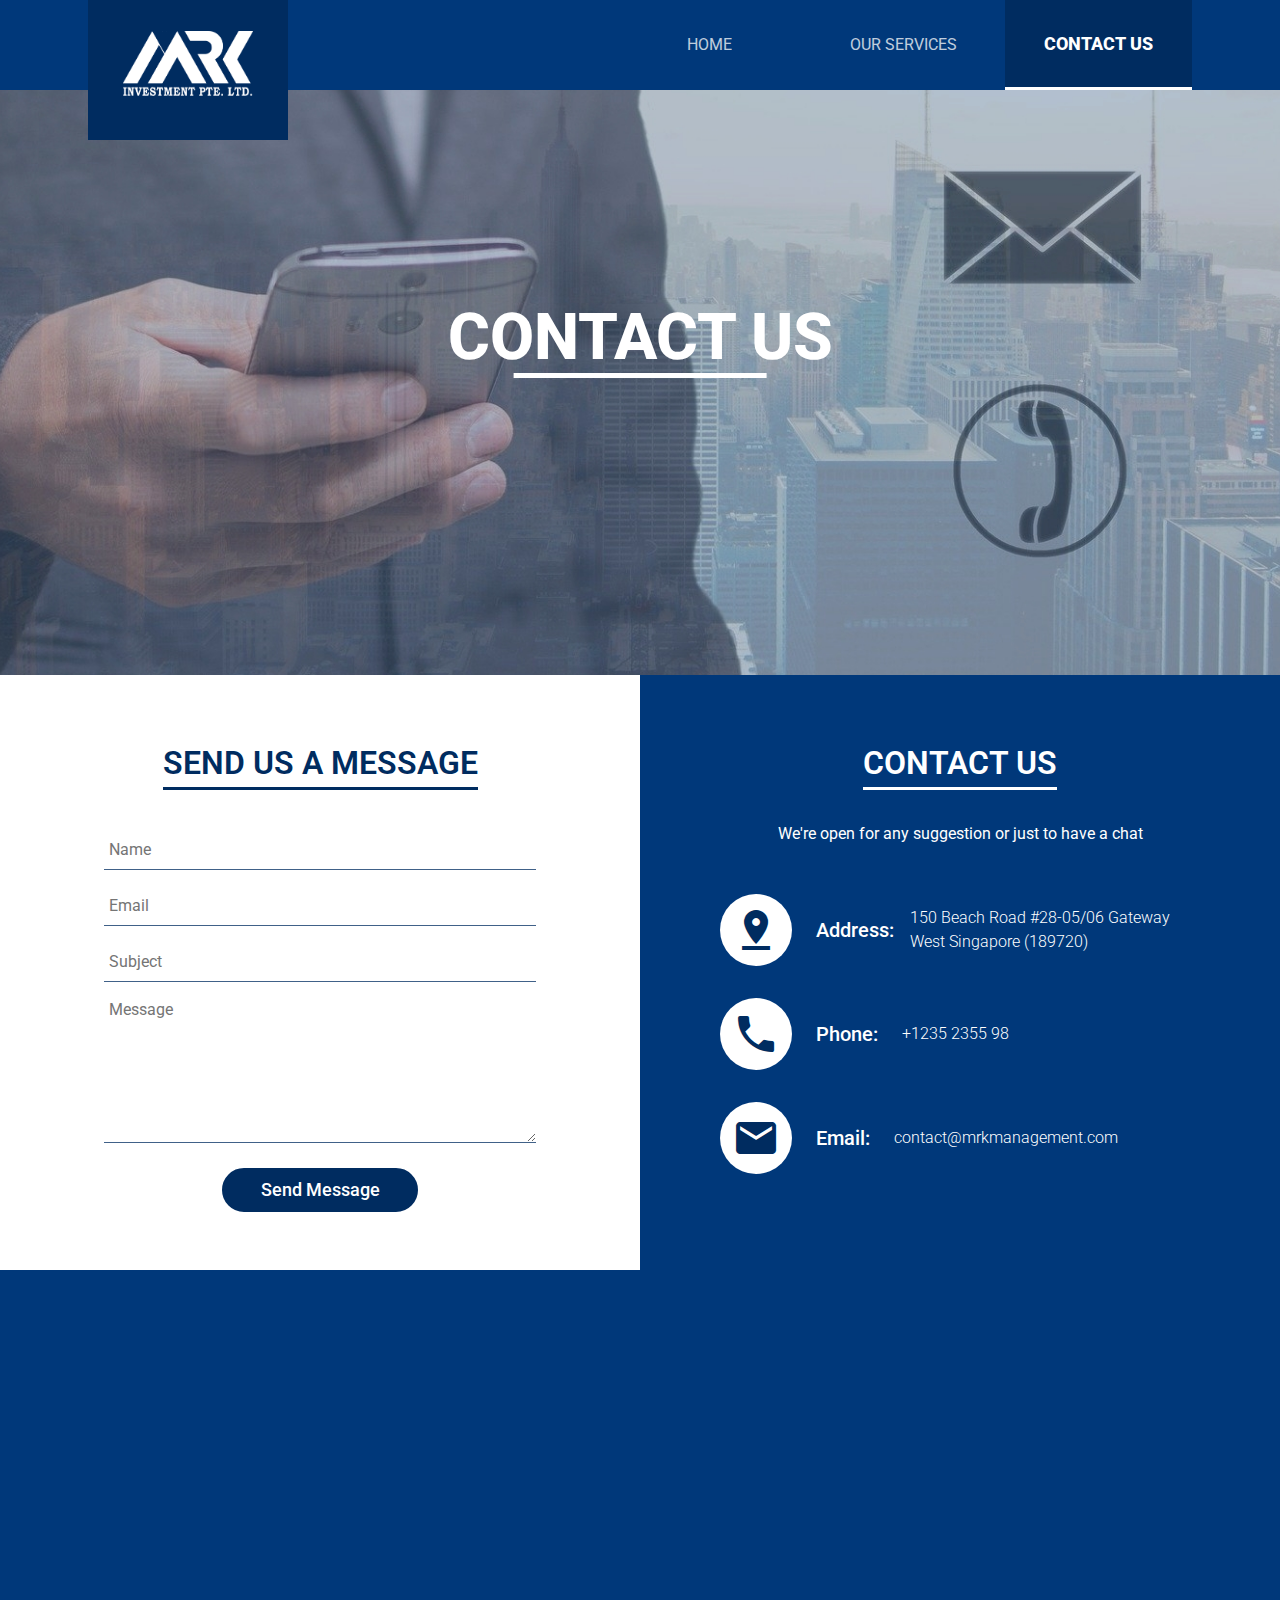
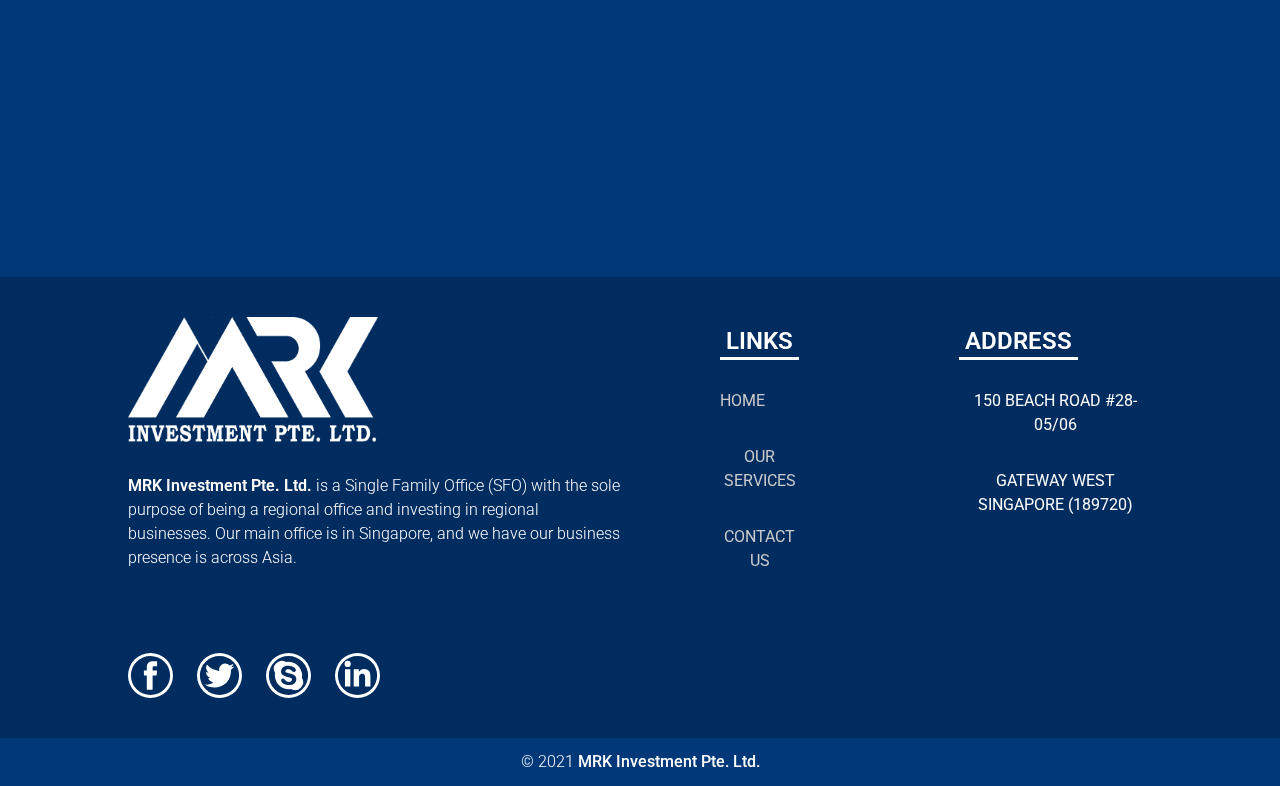
<file: contacts.html>
<!DOCTYPE html>
<html lang="en">
  <head>
    <meta charset="UTF-8" />
    <meta http-equiv="X-UA-Compatible" content="IE=edge" />
    <meta name="viewport" content="width=device-width, initial-scale=1.0" />

    <link
      rel="stylesheet"
      href="https://fonts.googleapis.com/icon?family=Material+Icons"
    />

    <link href="https://unpkg.com/aos@2.3.1/dist/aos.css" rel="stylesheet" />

    <link rel="stylesheet" href="css/style.css " />

    <title>CONTACT US</title>
  </head>
  <body>
    <header id="top" class="navBar">
      <div class="container flexNav">
        <div class="navHeader">
          <div class="logo">
            <a href="#top"><img src="images/investment-logo.png" alt="" /></a>
          </div>
          <button id="nav-toggle" class="navToggle">
            <span class="material-icons"> menu </span>
          </button>
        </div>
        <nav id="nav-links" class="navLinks">
          <ul>
            <li class="navLink"><a href="index.html">HOME</a></li>
            <li class="navLink">
              <a href="services.html">OUR SERVICES</a>
            </li>
            <li class="navLink active">
              <a href="contacts.html">CONTACT US</a>
            </li>
          </ul>
        </nav>
      </div>

      <div id="contacts">
        <div
          class="contactsBG"
          data-parallax="scroll"
          data-image-src="images/contactUs.jpg"
        ></div>
        <div class="content-wrap">
          <h1
            data-aos="fade-down"
            data-aos-duration="1000"
            data-aos-anchor-placement="top-bottom"
            data-aos-easing="ease-in-sine"
          >
            CONTACT US
            <span></span>
          </h1>
        </div>
      </div>
    </header>

    <!-- Main Area -->
    <main id="main">
      <!-- Section A -->
      <section id="section-A" class="grid">
        <div class="content-wrap">
          <h2 class="">SEND US A MESSAGE</h2>
          <form
            method="POST"
            id="contactForm"
            name="contactForm"
            class="contactForm"
          >
            <div class="row">
              <div class="form-group">
                <input
                  type="text"
                  class="form-control"
                  name="name"
                  id="name"
                  placeholder="Name"
                />
              </div>
              <div class="form-group">
                <input
                  type="email"
                  class="form-control"
                  name="email"
                  id="email"
                  placeholder="Email"
                />
              </div>
              <div class="form-group">
                <input
                  type="text"
                  class="form-control"
                  name="subject"
                  id="subject"
                  placeholder="Subject"
                />
              </div>
              <div class="form-group">
                <textarea
                  name="message"
                  class="form-control"
                  id="message"
                  cols="30"
                  rows="6"
                  placeholder="Message"
                ></textarea>
              </div>
              <div class="form-group">
                <input
                  type="submit"
                  value="Send Message"
                  class="btn btn-primary"
                />
              </div>
            </div>
          </form>
        </div>
        <div class="wrapper">
          <div class="addBG" data-image-src="images/address1.jpg"></div>
          <div class="addContent">
            <h2>CONTACT US</h2>
            <h5>We're open for any suggestion or just to have a chat</h5>
            <div class="contactDetails">
              <div class="contactIcon">
                <span class="material-icons"> pin_drop </span>
              </div>
              <span class="contactLabel">Address:</span>
              <p>150 Beach Road #28-05/06 Gateway West Singapore (189720)</p>
            </div>
            <div class="contactDetails">
              <div class="contactIcon">
                <span class="material-icons"> phone </span>
              </div>
              <span class="contactLabel">Phone:</span>
              <p>
                <a href="tel://">+1235 2355 98</a>
              </p>
            </div>
            <div class="contactDetails">
              <div class="contactIcon">
                <span class="material-icons"> email </span>
              </div>
              <span class="contactLabel">Email:</span>
              <p>
                <a href="mailto:">contact@mrkmanagement.com</a>
              </p>
            </div>
          </div>
        </div>
      </section>

      <!-- Section B -->
      <section id="section-b" class="grid">
        <div class="mapAdd">
          <iframe
            src="https://www.google.com/maps/embed?pb=!1m18!1m12!1m3!1d3988.7938895666857!2d103.85671541525598!3d1.298409462099026!2m3!1f0!2f0!3f0!3m2!1i1024!2i768!4f13.1!3m3!1m2!1s0x31da19b029c71bf1%3A0x7393569575b0b6e2!2s150%20Beach%20Rd%2C%20Singapore%20189720!5e0!3m2!1sen!2sph!4v1635232198268!5m2!1sen!2sph"
            width="100%"
            height="600"
            style="border: 0"
            allowfullscreen=""
            loading="lazy"
          ></iframe>
          <!-- <div id="map" style="width: 100%; height: 500px"></div> -->
        </div>
      </section>

      <!-- Section 5 -->
      <section id="section-5" class="grid">
        <div class="box">
          <a href="#hero"><img src="images/investment-logo.png" alt="" /></a>
          <p>
            <strong>MRK Investment Pte. Ltd.</strong> is a Single Family Office
            (SFO) with the sole purpose of being a regional office and investing
            in regional businesses. Our main office is in Singapore, and we have
            our business presence is across Asia.
          </p>
        </div>
        <div class="box">
          <div class="footerMenu">
            <h3 class="menuTitle">LINKS</h3>
            <ul>
              <li><a href="index.html">HOME</a></li>
              <li><a href="services.html">OUR SERVICES</a></li>
              <li><a href="contacts.html">CONTACT US</a></li>
            </ul>
          </div>
          <div class="footerMenu">
            <h3 class="menuTitle">ADDRESS</h3>
            <ul>
              <li>150 BEACH ROAD #28-05/06</li>
              <li>GATEWAY WEST SINGAPORE (189720)</li>
            </ul>
          </div>
        </div>
        <div class="socials">
          <ul>
            <li class="socmed">
              <img src="images/icons/fb.svg" alt="" />
            </li>
            <li class="socmed">
              <img src="images/icons/twiter.svg" alt="" />
            </li>
            <li class="socmed">
              <img src="images/icons/skype.svg" alt="" />
            </li>
            <li class="socmed">
              <img src="images/icons/linkIn.svg" alt="" />
            </li>
          </ul>
        </div>
      </section>
    </main>

    <!-- Footer -->
    <footer id="main-footer">
      © 2021 <a href="index.html">MRK Investment Pte. Ltd.</a>
    </footer>
  </body>

  <script src="https://unpkg.com/aos@2.3.1/dist/aos.js"></script>

  <script src="https://ajax.googleapis.com/ajax/libs/jquery/1.11.0/jquery.min.js"></script>
  <script src="js/parallax.min.js"></script>

  <script src="js/main.js"></script>

  <script>
    AOS.init();
  </script>
</html>
</file>
<file: css/style.css>
@import url("https://fonts.googleapis.com/css2?family=Roboto:wght@100;300;400;500;700&display=swap");

/** reset*/
a,
abbr,
acronym,
address,
applet,
article,
aside,
audio,
b,
big,
blockquote,
body,
canvas,
caption,
center,
cite,
code,
dd,
del,
details,
dfn,
div,
dl,
dt,
em,
embed,
fieldset,
figcaption,
figure,
footer,
form,
h1,
h2,
h3,
h4,
h5,
h6,
header,
hgroup,
html,
i,
iframe,
img,
ins,
kbd,
label,
legend,
li,
mark,
menu,
nav,
object,
ol,
output,
p,
pre,
q,
ruby,
s,
samp,
section,
small,
span,
strike,
strong,
sub,
summary,
sup,
table,
tbody,
td,
tfoot,
th,
thead,
time,
tr,
tt,
u,
ul,
var,
video {
  margin: 0;
  padding: 0;
  border: 0;
  font: inherit;
  vertical-align: baseline;
}
article,
aside,
details,
figcaption,
figure,
footer,
header,
hgroup,
menu,
nav,
section {
  display: block;
}
body {
  line-height: 1;
}
ol,
ul {
  list-style: none;
}
blockquote,
q {
  quotes: none;
}
blockquote:after,
blockquote:before,
q:after,
q:before {
  content: "";
  content: none;
}
table {
  border-collapse: collapse;
  border-spacing: 0;
}

/* Core Styles */
*,
body,
html {
  padding: 0;
  margin: 0;
  box-sizing: border-box;
}

*,
html {
  color: #fff;
  font: 16px/1em "Roboto", sans-serif;
  outline: 0;
  line-height: 1.5em;
  text-align: center;
}

body {
  height: 100%;
  width: 100%;
  background-color: #00387a;
  cursor: default;
  overflow-x: hidden;
}

ul li {
  list-style: none;
}

img {
  display: block;
  width: 100%;
  height: auto;
}

h1,
h2,
h3,
h5,
p {
  margin: 0;
  padding: 1em 0;
  line-height: 1.5em;
  font-weight: 300;
}

.btn {
  display: inline-block;
  width: 200px;
  background-color: #002c60;
  padding: 0.5em;
  font-size: 1.1rem;
  font-weight: 500;
  border: 2px solid #fff;
  border-radius: 30px;
  text-decoration: none;
  cursor: pointer;
}

.btn img {
  display: inline-block;
  width: 25px;
  margin-left: 1em;
}

strong {
  font-weight: 600;
}

/* ScrollBar */
/* width */
::-webkit-scrollbar {
  width: 10px;
}

/* Track */
::-webkit-scrollbar-track {
  background: #fff;
}

/* Handle */
::-webkit-scrollbar-thumb {
  background: #757575;
}

/* Handle on hover */
::-webkit-scrollbar-thumb:hover {
  background: #002c60;
}

/* Header */
.container {
  margin: 0 auto;
  width: 100%;
  height: 90px;
  background-color: #00387a;
  position: fixed;
  top: 0;
  left: 0;
  display: flex;
  flex-direction: column;
  transition: 0.6s;
  z-index: 1;
}

.flexNav.sticky {
  position: fixed;
  top: 0;
  z-index: 10;
}

.logo {
  /* position: absolute;
  left: 0;
  top: 0; */
  padding: 1.5em;
  background-color: #002c60;
  margin: 0 1.5em;
  z-index: 1;
  transition: 0.6s;
  transform-origin: top left;
}

.logo img {
  max-width: 130px;
  display: inline-block;
}

.flexNav.sticky .logo {
  transform: scale(0.75);
  padding: 1.35em 0;
  background-color: transparent;
}

.navHeader {
  display: flex;
  justify-content: space-between;
}

#nav-toggle {
  width: 90px;
  height: 90px;
  background: transparent;
  border: none;
  cursor: pointer;
  position: relative;
  z-index: 2;
}

#nav-links {
  background-color: #00387a;
  position: absolute;
  width: 50%;
  height: 100vh;
  right: -100%;
  padding: 3em 0;
  z-index: 1;
  transform-origin: right;
  transition: 0.2s;
}

.navLink {
  margin: 3em 0;
  width: 100%;
}

#nav-links {
  overflow: hidden;
}

#nav-links.navOpen {
  right: 0;
  overflow: auto;
  /* opacity: 1; */
}

li.navLink a {
  text-decoration: none;
  height: 100%;
  width: 100%;
  display: flex;
  align-items: center;
  justify-content: center;
}

.content-wrap {
  padding: 4em 1em;
}

/* Hero */
#hero {
  width: 100%;
  height: 100vh;
  position: relative;
  align-items: start;
}

#hero .heroBG {
  width: 100%;
  height: 100%;
  /* background-image: url(/images/heroOne.jpg); */
  background-position: center;
  background-repeat: no-repeat;
  background-size: cover;
  position: absolute;
  z-index: -2;
  opacity: 0.75;
}

#hero .content-wrap {
  position: relative;
  top: 25%;
  /* transform: translateY(-50%); */
  /* z-index: 0; */
  /* transform: scale(1); */
  /* height: 100vh; */
  padding: 3em 1em;
}

#hero h1 {
  font-size: 2em;
  padding: 0.5em 0;
  line-height: 1.25em;
  font-weight: 300;
}

#hero p.subs {
  font-weight: 600;
  font-size: 0.8em;
}

#hero p {
  font-size: 0.8em;
  font-weight: 400;
}

h2 {
  font-size: 2em;
  font-weight: 600;
  padding-bottom: 0.25em;
}

h3 {
  font-size: 1.5em;
  font-weight: 600;
  padding: 0.25em;
}

h5 {
  font-weight: 600;
  padding-bottom: 0;
}

.content-wrap span {
  display: inline-block;
  width: 60%;
  height: 3px;
  background-color: #fff;
  position: absolute;
  left: 50%;
  transform: translateX(-50%);
  bottom: 0;
}

/* Section-1 */
section#section-1,
section#section-3 {
  /* padding: 3em 0.5em; */
  background-color: #fff;
}

.card1-content {
  background-color: #00387a;
  padding: 1em 1em 2em 1em;
}

.content-wrap ul {
  display: grid;
  gap: 1em;
}

h3.card1-title {
  position: relative;
}

h3.card1-title::before {
  content: "";
  display: block;
  width: 100%;
  height: 3px;
  background-color: #fff;
  position: absolute;
  bottom: 0;
}

/* Section-2 */
section#section-2,
section#section-4 {
  width: 100%;
  height: 100%;
  position: relative;
}

#section-2 .legacyBG {
  width: 100%;
  height: 100%;
  /* background-image: url(/images/legacyBGs.jpg); */
  background-position: center;
  background-repeat: no-repeat;
  background-size: cover;
  position: absolute;
  z-index: -1;
  opacity: 0.75;
}

#section-2 .content-wrap ul,
#section-4 .content-wrap ul {
  padding: 3em 1em;
  gap: 2.5em;
}

.card-2 img {
  width: 120px;
  margin: 0 auto;
}

/* Section-3 */
#section-3 h2 {
  padding-top: 0;
}

#section-3 .content-wrap span {
  background-color: #00387a;
}

#section-3 h2,
#section-3 p,
#section-3 p strong {
  color: #00387a;
}

#section-3 p {
  font-weight: 400;
  padding: 1.5em 1em;
}

#section-3 .content-wrap ul {
  padding: 0 1em;
  gap: 2.5em;
}

#section-3 .card-3 p {
  color: #fff;
  font-weight: 300;
}

.card3-content {
  background-color: #00387a;
  padding: 1em;
}

/* Section-4 */
#section-4 .whychooseBG {
  width: 100%;
  height: 100%;
  /* background-image: url(/images/whyChooseBG.jpg); */
  background-position: center;
  background-repeat: no-repeat;
  background-size: cover;
  position: absolute;
  z-index: -1;
  opacity: 0.75;
}

#section-4 .content-wrap ul {
  padding: 1em;
}

.card-4 {
  background-color: #fff;
}

.card4-content {
  padding: 1em 1.5em;
}

.card4-content h3,
.card4-content p {
  color: #00387a;
}

.card4-content p {
  font-weight: 500;
}

/* Section-5 */
section#section-5 {
  background-color: #002c60;
  padding: 2.5em 2em;
  display: grid;
  gap: 2em;
}

#section-5 .box img {
  width: 160px;
  margin: 0 auto;
}

.footerMenu h3 {
  position: relative;
  display: inline-block;
  margin-bottom: 1em;
}

h3.menuTitle::before {
  content: "";
  display: block;
  position: absolute;
  bottom: 5px;
  left: 0;
  width: 100%;
  height: 3px;
  background-color: #fff;
}

.footerMenu {
  margin-bottom: 3em;
}

.box ul {
  display: flex;
  gap: 2em;
  flex-direction: column;
}

.box ul li {
  display: inline-block;
  cursor: pointer;
}

.box ul li a {
  text-decoration: none;
}

.socials ul {
  display: flex;
  gap: 1.5em;
  align-items: center;
  justify-content: center;
}

.socials ul li {
  cursor: pointer;
}

.socials ul li img {
  width: 45px;
  height: 45px;
}

/* Footer */
footer#main-footer {
  background-color: #00387a;
  padding: 1em;
  font-weight: 300;
}

#main-footer a {
  text-decoration: none;
  font-weight: 500;
}

.card-2,
.card-3,
.card-4 {
  transition: 0.4s linear;
}

.card-2:hover,
.card-3:hover,
.card-4:hover {
  transform: scale(1.025);
}

.card-3:hover,
.card-4:hover {
  box-shadow: 0 0 20px hsl(0deg 0% 0% / 50%);
}

/* Our Services */
#sevices,
#contacts {
  width: 100%;
  height: 75vh;
  position: relative;
  z-index: 0;
}

#sevices .servicesBG {
  width: 100%;
  height: 100%;
  /* background-image: url(/images/ourServices.jpg); */
  background-position: center;
  background-repeat: no-repeat;
  background-size: cover;
  position: absolute;
  z-index: -2;
  opacity: 0.75;
}

#sevices .content-wrap,
#contacts .content-wrap {
  position: relative;
  top: 50%;
  transform: translateY(-50%);
  z-index: 1;
  padding: 0 0.5em;
}

#sevices h1,
#contacts h1 {
  font-size: 3em;
  padding: 0;
  line-height: 1.25em;
  font-weight: 800;
}

#sevices .content-wrap span {
  width: 65%;
  height: 5px;
}

/* Contact Us */
#contacts .contactsBG {
  width: 100%;
  height: 100%;
  /* background-image: url(/images/contactUs.jpg); */
  background-position: center;
  background-repeat: no-repeat;
  background-size: cover;
  position: absolute;
  z-index: -2;
  opacity: 0.75;
}

#contacts .content-wrap span {
  width: 55%;
  height: 5px;
}

section#section-A {
  background-color: #fff;
  gap: 0;
}

#section-A h2 {
  color: #002c60;
  border-bottom: 3px solid #002c60;
  display: inline-block;
  margin-bottom: 0.5em;
  padding: 0;
}

#section-A #contactForm {
  margin-top: 1.5em;
  width: 100%;
}

.form-group {
  margin-bottom: 1em;
}

#contactForm .form-control {
  height: 52px;
  width: 100%;
  border: none;
  height: 2.5em;
  text-align: initial;
  text-indent: 5px;
  border-bottom: 1px solid rgb(0 44 96 / 75%);
  color: #002c60;
}

textarea.form-control {
  height: inherit !important;
}

#message {
  resize: vertical;
}

.wrapper {
  position: relative;
  background-color: #00387a;
}

#section-A .addBG {
  width: 100%;
  height: 100%;
/*   background-image: url(/images/address1.jpg); */
  background-position: center;
  background-repeat: no-repeat;
  background-size: cover;
  position: absolute;
  z-index: 0;
  opacity: 0.25;
}

.addContent {
  padding: 3em 1em;
}

#section-A .addContent h2 {
  color: #fff;
  border-color: #fff;
}

section#section-A h5 {
  padding-bottom: 1em;
  font-weight: 400;
}

#section-A .contactDetails {
  display: flex;
  align-items: center;
  justify-content: flex-start;
  gap: 1em;
  margin: 1em 0;
}

.contactDetails p {
  text-align: initial;
  font-size: 1em;
  padding: 0;
}

.contactDetails span.contactLabel {
  font-weight: 500;
  font-size: 1em;
}

.contactIcon {
  display: flex;
  align-items: center;
  justify-content: center;
  margin: 0 0.5em;
}

.contactIcon span.material-icons {
  font-size: 2em;
  background-color: #ffffff;
  padding: 0.25em;
  border-radius: 50%;
  color: #002c60;
}

.contactDetails a {
  margin-left: 0.5em;
  text-decoration: none;
}

/* End of Main */

/* Media Queries */
@media (min-width: 700px) {
  section#section-5 {
    grid-template-columns: repeat(4, 1fr);
  }

  #section-5 .box img {
    margin: 0;
  }

  #section-5 .box p {
    text-align: left;
  }

  .footerMenu {
    text-align: left;
  }

  .box ul {
    align-items: flex-start;
  }

  .socials {
    grid-row: none;
    grid-column: span 3;
  }

  .box {
    grid-column: span 2;
  }

  .box:nth-child(2) {
    display: flex;
    gap: 4em;
  }

  .socials ul {
    justify-content: flex-start;
  }
}

@media (min-width: 920px) {
  /* Header */
  /* Navbar */
  .navToggle {
    display: none;
  }

  .navHeader {
    display: block;
  }

  .flexNav {
    flex-direction: row;
    justify-content: space-between;
    align-items: center;
    padding: 0 4em;
  }

  .logo {
    width: 200px;
    height: 150px;
    display: flex;
    align-items: center;
    justify-content: center;
    position: relative;
    top: 20px;
  }

  #nav-links {
    height: 100%;
    right: 0;
    padding: 0;
    width: 50%;
    position: relative;
    margin: 0 1.5em;
  }

  #nav-links ul {
    display: flex;
    height: 100%;
    justify-content: flex-end;
    gap: 0.5em;
  }

  .navLink {
    height: 100%;
    margin: 0;
    cursor: pointer;
    position: relative;
    max-width: 200px;
    transition: 0.2s;
  }

  li.navLink a {
    opacity: 0.75;
    color: #fff;
    opacity: 0.75;
  }

  .navLink:hover,
  .navLink.active {
    background-color: #002c60;
  }

  li.navLink:hover a,
  .navLink.active a {
    font-weight: 800;
    font-size: 1.1em;
    opacity: 1;
  }

  .navLink:hover::after,
  .navLink.active::after {
    content: "";
    display: block;
    position: absolute;
    bottom: 0;
    width: 100%;
    height: 3px;
    background-color: #fff;
  }

  /* Hero */
  .grid {
    display: grid;
    grid-template-areas:
      "1 2 3"
      "1 2 3"
      "1 2 3";
    gap: 2em;
    grid-template-columns: repeat(6, 1fr);
    grid-template-rows: auto;
  }

  #hero .content-wrap {
    grid-column: 2 / span 3;
    grid-row: 2;
    top: 0;
    display: flex;
    flex-direction: column;
    align-items: flex-start;
    justify-content: center;
  }

  #hero h1 {
    text-align: start;
    font-size: 2.5em;
  }

  #hero p.subs {
    text-align: left;
    font-size: 1em;
  }

  #hero p {
    text-align: justify;
    font-size: 1em;
    font-weight: 300;
  }

  /* Section-1 */
  #section-1.grid {
    padding: 5em 3em 0 3em;
  }

  #section-1 .content-wrap,
  #section-2 .content-wrap,
  #section-3 .content-wrap,
  #section-4 .content-wrap {
    grid-column: span 7;
  }

  .content-wrap ul {
    gap: 2em;
  }

  #section-1 .card-1 {
    display: flex;
  }

  .card-1 img {
    width: 50%;
    height: auto;
  }

  .card1-content {
    padding: 1.5em 2em;
    display: flex;
    flex-direction: column;
    align-items: flex-start;
    justify-content: center;
  }

  .card1-content a.btn img {
    width: 25px;
    height: auto;
  }

  h3.card1-title {
    width: 100%;
    text-align: left;
    padding: 0.25em 0;
  }

  .card-1 p {
    text-align: justify;
  }

  /* Section-2 */
  section#section-2,
  section#section-3,
  section#section-4 {
    padding: 1em 2em;
  }

  #section-2 .content-wrap,
  #section-3 .content-wrap,
  #section-4 .content-wrap {
    grid-column: span 7;
  }

  #section-2 .content-wrap span {
    width: 27%;
  }

  #section-2 .content-wrap ul,
  #section-3 .content-wrap ul,
  #section-4 .content-wrap ul {
    display: flex;
    flex-direction: row;
    flex-wrap: nowrap;
    padding-bottom: 0;
  }

  #section-2 .content-wrap ul li,
  #section-3 .content-wrap ul li,
  #section-4 .content-wrap ul li {
    width: 100%;
  }

  /* Section-3 */
  section#section-3 {
    padding-top: 4em;
    padding-bottom: 0;
  }

  #section-3 .content-wrap span {
    width: 42%;
  }

  .card-3,
  .card-4 {
    display: flex;
    flex-direction: column;
    width: 100%;
    height: 100%;
  }

  .card3-content,
  .card4-content {
    height: 100%;
    padding: 1.5em 0.5em;
  }

  /* Section-4 */
  #section-4 .content-wrap span {
    width: 27%;
  }

  .card4-content {
    height: 100%;
    padding: 1.5em 1em;
  }

  /* Section-5 */
  #section-5.grid {
    grid-template-areas:
      "1 2 3"
      "1 2 3";
  }

  .box:nth-child(2) {
    margin-left: 4em;
  }

  .box ul li a {
    color: #cccccc;
  }

  .box ul li:hover a {
    border-bottom: 2px solid #fff;
    color: #fff;
  }

  .socials {
    grid-row: 2;
  }

  #section-A .content-wrap {
    width: 100%;
    margin: 0 auto;
    grid-column: 1 / span 3;
    padding: 2.5em;
    padding-top: 4em;
  }

  #section-A .addContent {
    width: 100%;
    height: 100%;
    padding: 2.5em;
    margin: 0 auto;
    padding-top: 4em;
    position: relative;
  }

  .wrapper {
    grid-column: 4 / span 3;
  }

  #section-A .contactDetails {
    margin: 2em 0;
  }

  .contactIcon span.material-icons {
    font-size: 3em;
  }
  .contactDetails span.contactLabel {
    font-size: 1.25em;
  }

  .contactDetails p {
    font-size: 1em;
  }

  #sevices h1,
  #contacts h1 {
    font-size: 4em;
  }

  #sevices .content-wrap span {
    width: 40%;
  }

  #contacts .content-wrap span {
    width: 40%;
    height: 5px;
  }
}

@media (min-width: 1080px) {
  #hero h1 {
    font-size: 3em;
  }

  #hero p {
    width: 80%;
  }

  #section-1.grid,
  #section-2.grid,
  #section-3.grid,
  #section-4.grid,
  #section-5.grid {
    padding-left: 8em;
    padding-right: 8em;
  }

  #section-1 .card-1 {
    display: grid;
    grid-template-columns: 1fr 1fr;
  }

  .card-1 img {
    width: 100%;
    height: 100%;
  }

  .card1-content {
    padding: 2em 4em;
  }

  h3.card1-title {
    font-size: 2.5em;
  }

  #section-2 .content-wrap span {
    width: 17%;
  }

  #section-3 .content-wrap span {
    width: 26%;
  }

  #section-4 .content-wrap span {
    width: 17%;
  }

  #section-5 .box img {
    width: 250px;
  }

  #section-5 .box p {
    text-align: left;
    padding-top: 2em;
  }

  .footerMenu:nth-child(2) {
    text-align: left;
    margin-left: 6em;
  }

  #section-A .content-wrap {
    width: 80%;
    margin: 0 auto;
    grid-column: 1 / span 3;
    padding: 2.5em;
    padding-top: 4em;
  }

  #section-A .addContent {
    width: 90%;
    height: 100%;
    padding: 2.5em;
    margin: 0 auto;
    padding-top: 4em;
    position: relative;
  }

  .wrapper {
    grid-column: 4 / span 3;
  }

  #section-A .contactDetails {
    margin: 2em 0;
  }

  .contactIcon span.material-icons {
    font-size: 3em;
  }
  .contactDetails span.contactLabel {
    font-size: 1.25em;
  }

  .contactDetails p {
    font-size: 1em;
  }

  #sevices h1,
  #contacts h1 {
    font-size: 4em;
  }

  #sevices .content-wrap span {
    width: 23%;
  }

  #contacts .content-wrap span {
    width: 20%;
    height: 5px;
  }
}

@media (min-width: 1920px) {
  #hero h1 {
    font-size: 4em;
  }

  #hero p {
    width: 76%;
  }

  #hero a.btn {
    padding: 1em;
  }

  #section-1.grid,
  #section-2.grid,
  #section-3.grid,
  #section-4.grid,
  #section-5.grid {
    padding-left: 15em;
    padding-right: 15em;
  }
}

.mapAdd {
  grid-column: span 7;
  grid-row: span 3;
  width: 100%;
  height: 100%;
}
</file>
